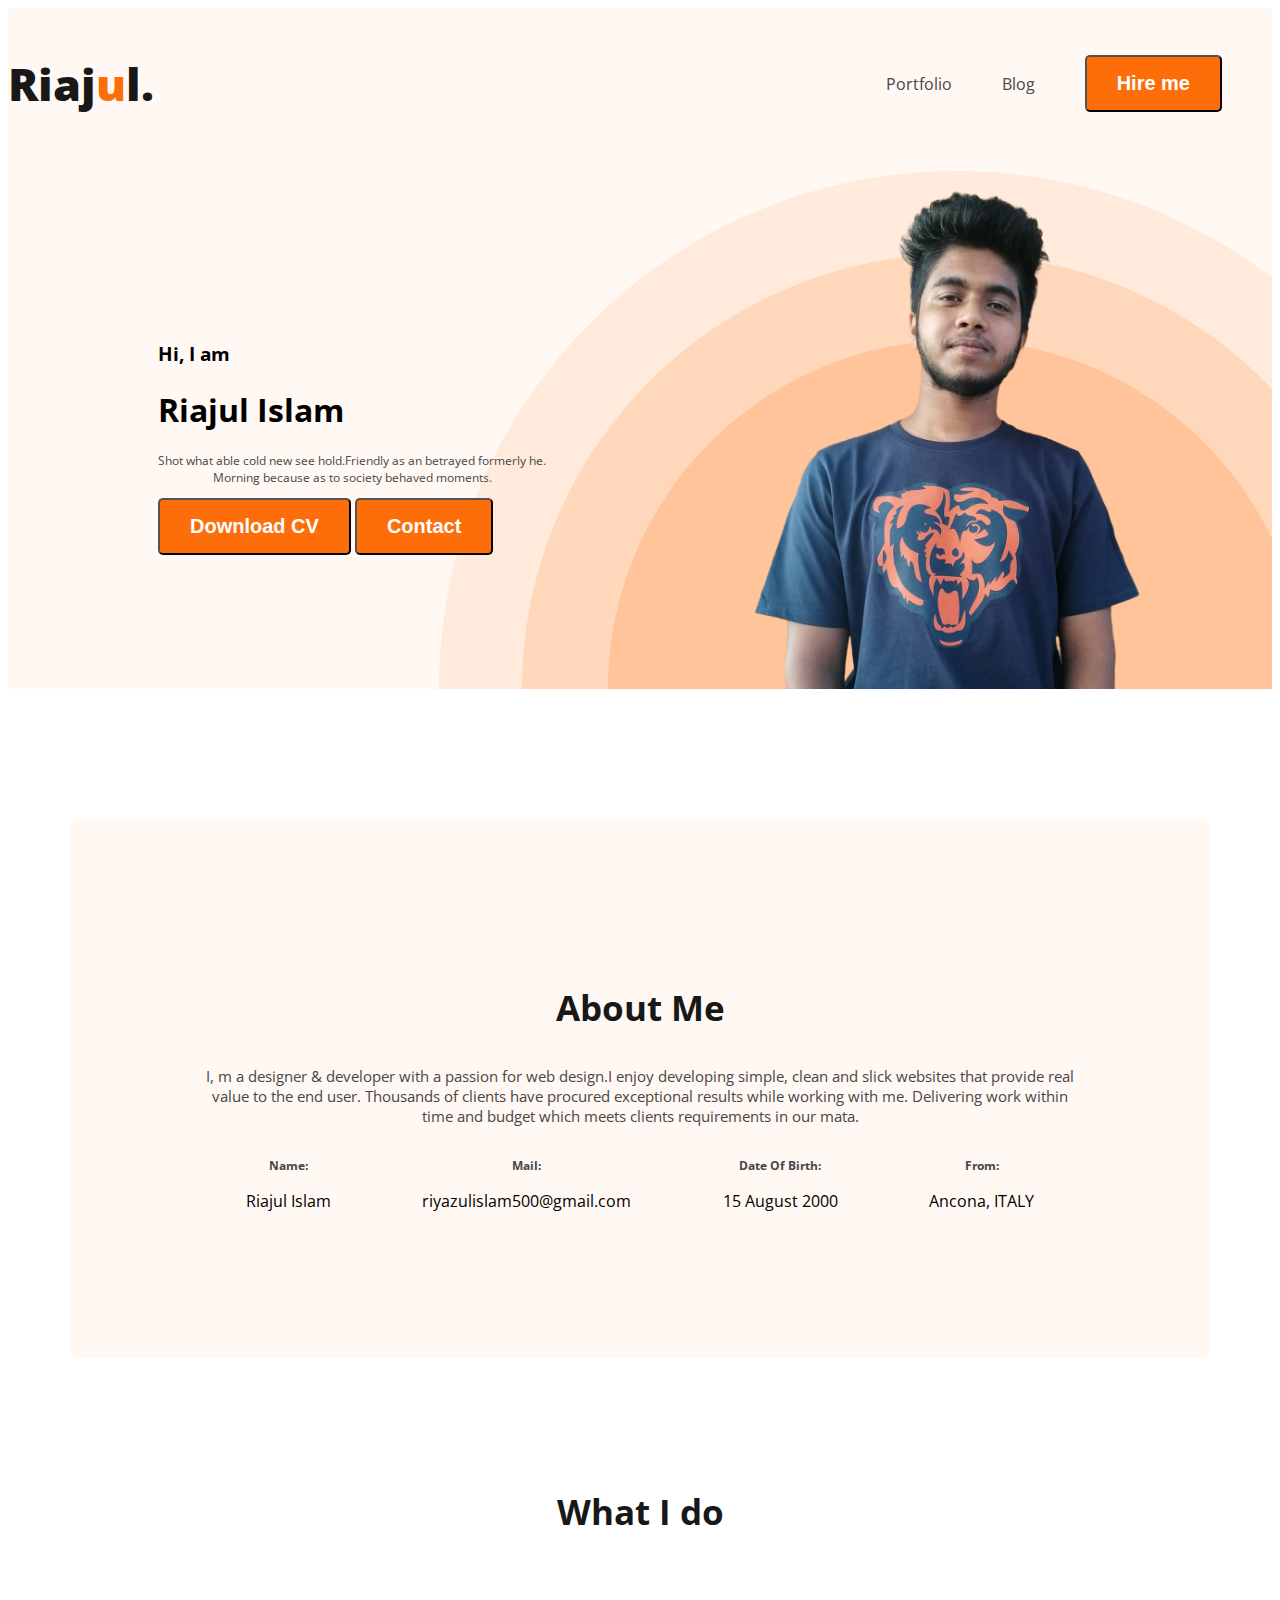
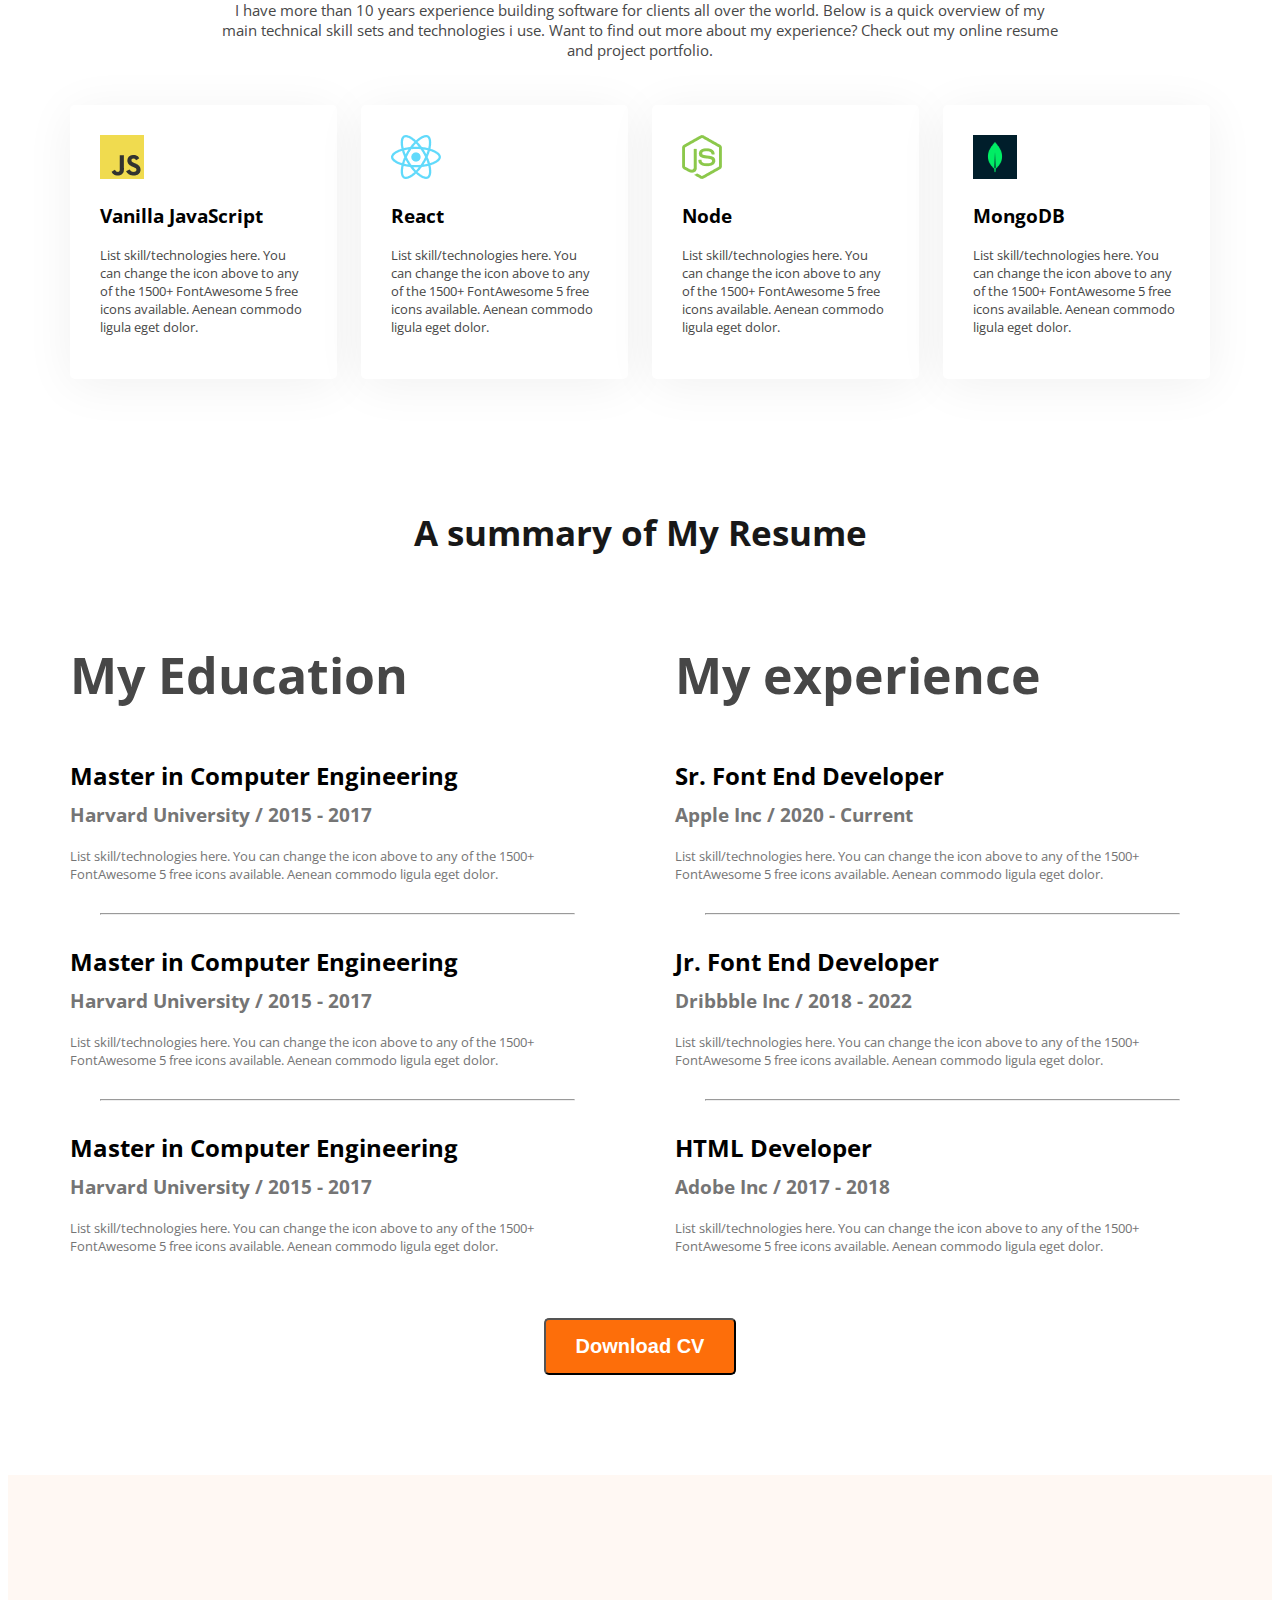
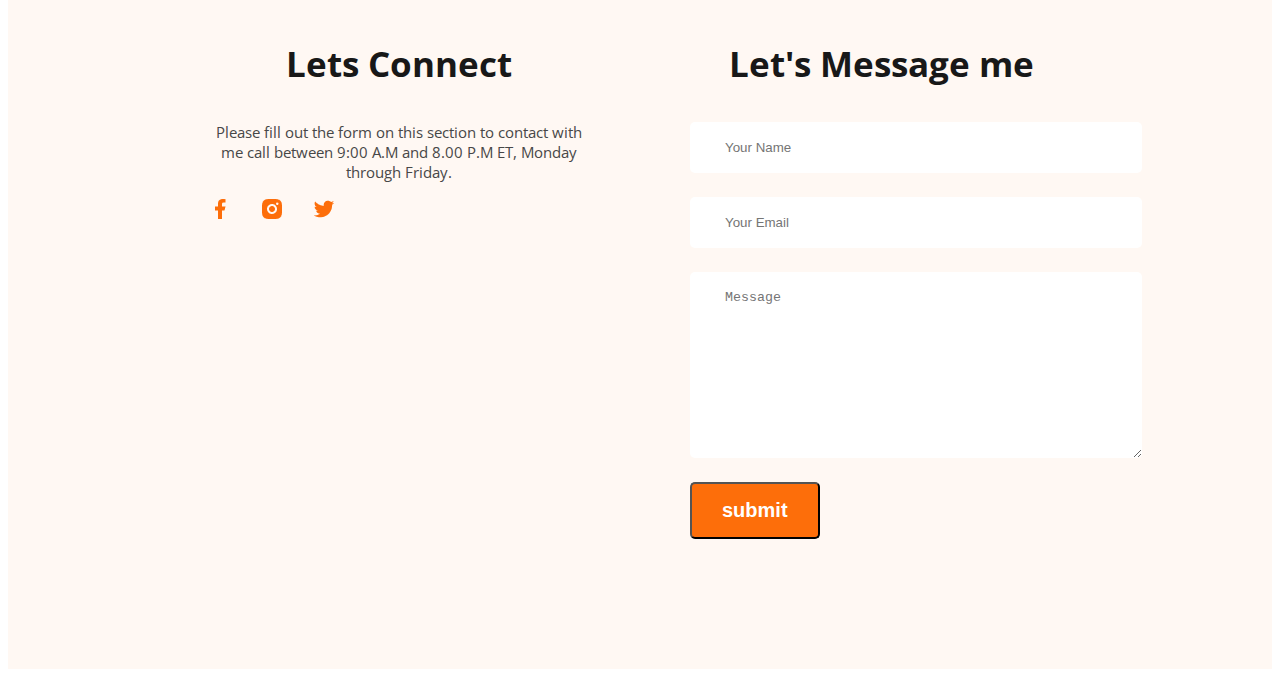
<file: index.html>
<!DOCTYPE html>
<html lang="en">
<head>
    <meta charset="UtTF"--8>
    <meta http-equiv="X-UA-Compatible" content="IE=edge">
    <meta name="viewport" content="width=device-width, initial-scale-1.0">
    <meta name="description" content="personal"/>
    <meta name="keywords" content="html, HTML"/>
    <meta name="author" content="Riajul islam">
    <title>web Developer Portfolio</title>
    <link rel="preconnect" href="https://fonts.googleapis.com">
<link rel="preconnect" href="https://fonts.gstatic.com" crossorigin>
<link rel="preconnect" href="https://fonts.googleapis.com">
<link rel="preconnect" href="https://fonts.gstatic.com" crossorigin>
<link href="https://fonts.googleapis.com/css2?family=Kanit:ital,wght@1,100&family=Open+Sans:wght@800&display=swap" rel="stylesheet">
    <link rel="stylesheet" href="style/portfolio.css">
</head>
<body>
    <header class="header">
        <nav>
            <h3 class="nav-title">Riaj<span class="text-primary">u</span>l.</h3>
            <ul>
                <li><a href="#">Portfolio</a></li>
                <li><a href="#">Blog</a></li>
                <li><button class="btn-primary">Hire me</button></li>
            </ul>
        </nav>
        <div class="banner">
            <div class="banner-content">
                <h3 class="banner-getting"> Hi, I am</h3>
                <h1 class="banner-title">Riajul Islam</h1>
                <p class="banner-description">Shot what able cold new see hold.Friendly as an betrayed formerly he.<br> Morning because as to society behaved moments.</p>
                <button class="btn-primary">Download CV</button>
                <button class="btn-primary">Contact</button>
            </div>
            <img class="profile-picture" src="hunter.png" alt="image is not found" title="Riajul">
            </div>
            </header>

             <main>
                <section class="about">
                    <h3 class="section-title">About Me</h3>
                    <p class="section-description">I, m a designer & developer with a passion for web design.I enjoy developing simple, clean and slick websites that provide real value to the end user. Thousands of clients have procured exceptional results while working with me. Delivering work within time and budget which meets clients requirements in our mata.</p>
                    <div class="about-info-container">
                        <div class="about-info">
                            <h4 class="info-title">Name:</h4>
                            <p class="info-description">Riajul Islam</p>
                        </div>
                        <div class="about-info">
                            <h4 class="info-title">Mail:</h4>
                            <p class="info-description">riyazulislam500@gmail.com</p>
                        </div>
                        <div class="about-info">
                            <h4 class="info-title">Date Of Birth:</h4>
                            <p class="info-description">15 August 2000</p>
                        </div>
                        <div class="about-info">
                            <h4 class="info-title">From:</h4>
                            <p class="info-description">Ancona, ITALY</p>
                        </div>
                    </div>
                </section>

                <section>
                    <h3 class="section-title">What I do</h3>
                    <p id="what-i-do" class="section-description">I have more than 10 years experience building software for clients all over the world. Below is a quick overview of my main technical skill sets and technologies i use. Want to find out more about my experience? Check out my online resume and project portfolio.</p>

                    <div class="skills-container">
                        <div class="skill">
                            <img src="images/icons/js.png" alt="">
                            <h3 class="skill-title">Vanilla JavaScript</h3>
                            <p class="skill-description">List skill/technologies here. You can change the icon above to any of the 1500+ FontAwesome 5 free icons available. Aenean commodo ligula eget dolor.</p>
                        </div>
                        <div class="skill">
                            <img src="images/icons/react.png" alt="">
                            <h3 class="skill-title">React</h3>
                            <p class="skill-description">List skill/technologies here. You can change the icon above to any of the 1500+ FontAwesome 5 free icons available. Aenean commodo ligula eget dolor.</p>
                        </div>
                        <div class="skill">
                            <img src="images/icons/nodejs.png" alt="">
                            <h3 class="skill-title">Node</h3>
                            <p class="skill-description">List skill/technologies here. You can change the icon above to any of the 1500+ FontAwesome 5 free icons available. Aenean commodo ligula eget dolor.</p>
                        </div>
                        <div class="skill">
                            <img src="images/icons/mongo.png" alt="">
                            <h3 class="skill-title">MongoDB</h3>
                            <p class="skill-description">List skill/technologies here. You can change the icon above to any of the 1500+ FontAwesome 5 free icons available. Aenean commodo ligula eget dolor.</p>
                        </div>
                </section>

                <section>
                    <h3 class="section-title">A summary of My Resume</h3>
                    <div class="resume-container">

                       <div class="resume-column">
                        <h3 class="resume-column-title">My Education</h3>

                        <div class="resume-item">
                        <h2 class="resume-item-title">Master in Computer Engineering</h2>
                        <h3 class="resume-item-institute">Harvard University / 2015 - 2017</h3>
                        <p class="resume-item-description">List skill/technologies here. You can change the icon above 
                            to any of the 1500+ FontAwesome 5 free icons available. Aenean commodo ligula eget dolor.</p>
                      </div>
                      <hr>
                      <div class="resume-item">
                        <h2 class="resume-item-title">Master in Computer Engineering</h2>
                        <h3 class="resume-item-institute">Harvard University / 2015 - 2017</h3>
                        <p class="resume-item-description">List skill/technologies here. You can change the icon above 
                            to any of the 1500+ FontAwesome 5 free icons available. Aenean commodo ligula eget dolor.</p>
                      </div>
                      <hr>
                      <div class="resume-item">
                        <h2  class="resume-item-title">Master in Computer Engineering</h2>
                        <h3 class="resume-item-institute">Harvard University / 2015 - 2017</h3>
                        <p class="resume-item-description">List skill/technologies here. You can change the icon above 
                            to any of the 1500+ FontAwesome 5 free icons available. Aenean commodo ligula eget dolor.</p>
                      </div>
                     </div>
                        
                       <div class="resume-column">
                        <h3 class="resume-column-title">My experience</h3>

                        <div class="resume-item">
                            <h2 class="resume-item-title">Sr. Font End Developer</h2>
                            <h3 class="resume-item-institute">Apple Inc / 2020 - Current</h3>
                            <p class="resume-item-description">List skill/technologies here. You can change the icon above 
                                to any of the 1500+ FontAwesome 5 free icons available. Aenean commodo ligula eget dolor.</p>
                          </div>
                           <hr>
                          <div class="resume-item">
                            <h2 class="resume-item-title">Jr. Font End Developer</h2>
                            <h3 class="resume-item-institute">Dribbble Inc / 2018 - 2022</h3>
                            <p class="resume-item-description">List skill/technologies here. You can change the icon above 
                                to any of the 1500+ FontAwesome 5 free icons available. Aenean commodo ligula eget dolor.</p>
                          </div>
                          <hr>
                          <div class="resume-item">
                            <h2 class="resume-item-title">HTML Developer</h2>
                            <h3 class="resume-item-institute">Adobe Inc / 2017 - 2018</h3>
                            <p class="resume-item-description">List skill/technologies here. You can change the icon above 
                                to any of the 1500+ FontAwesome 5 free icons available. Aenean commodo ligula eget dolor.</p>
                          </div>
                       </div> 
                    </div>

                    <div class="download-CV">
                        <button class="btn-primary">Download CV</button>
                    </div>
                </section>
         </main>

    <footer>
        <div class="footer-column">
            <h3 class="section-title">Lets Connect</h3>
            <p class="section-description">Please fill out the form on this section to contact with me call between 9:00 A.M and 8.00 P.M ET, Monday through Friday.</p>
            <div class="social-links">
                <a href=""><img src="images/icons/facebook.png" alt=""></a>
                <a href=""><img src="images/icons/insta.png" alt=""></a>
                <a href=""><img src="images/icons/twitter.png" alt=""></a>
            </div>
        </div>
        <div class="footer-column">
            <h3 class="section-title">Let's Message me</h3>
            <form class="contact" action="">
                <input type="text" placeholder="Your Name">
                <input type="email" name="" placeholder="Your Email" id="">
                <textarea name="" id="" cols="30" rows="10" placeholder="Message"></textarea>
                <input class="btn-primary" type="submit" value="submit">
            </form>
        </div>
    </footer>
    
</body>
</html>
</file>
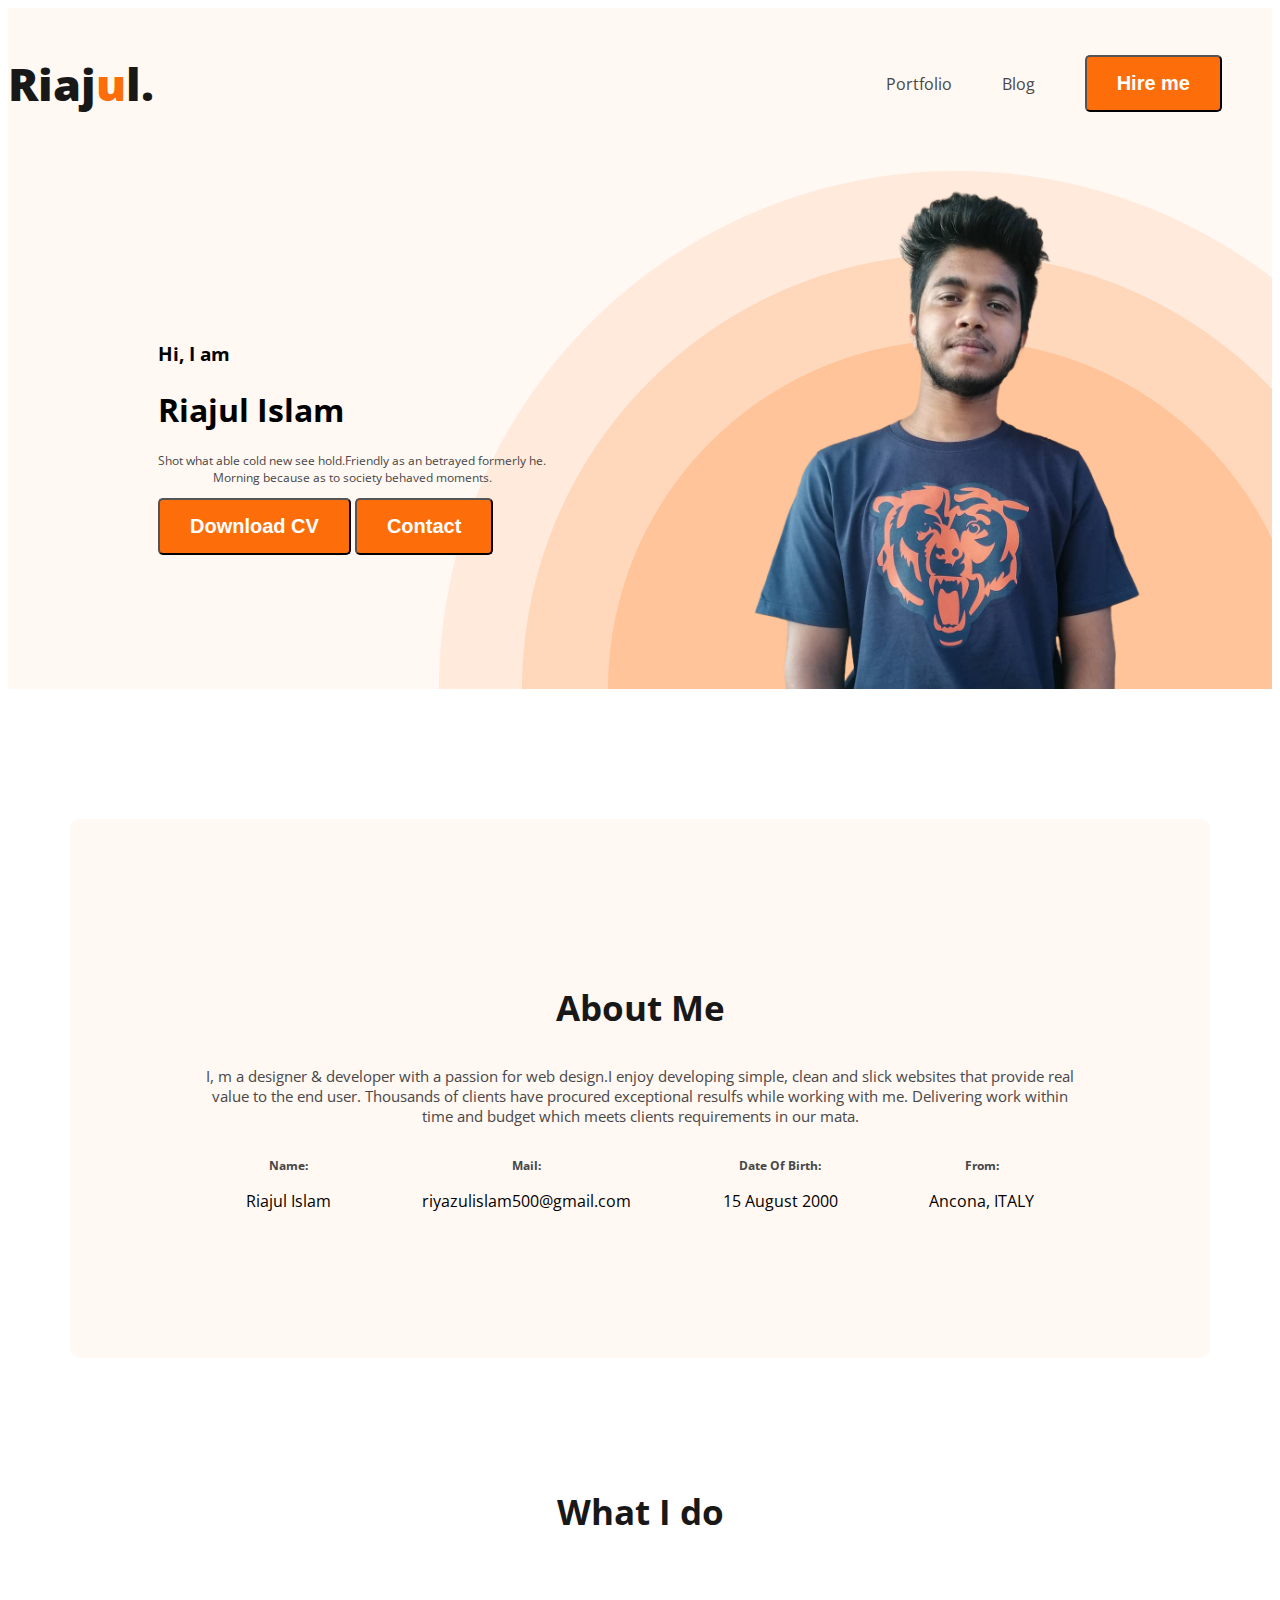
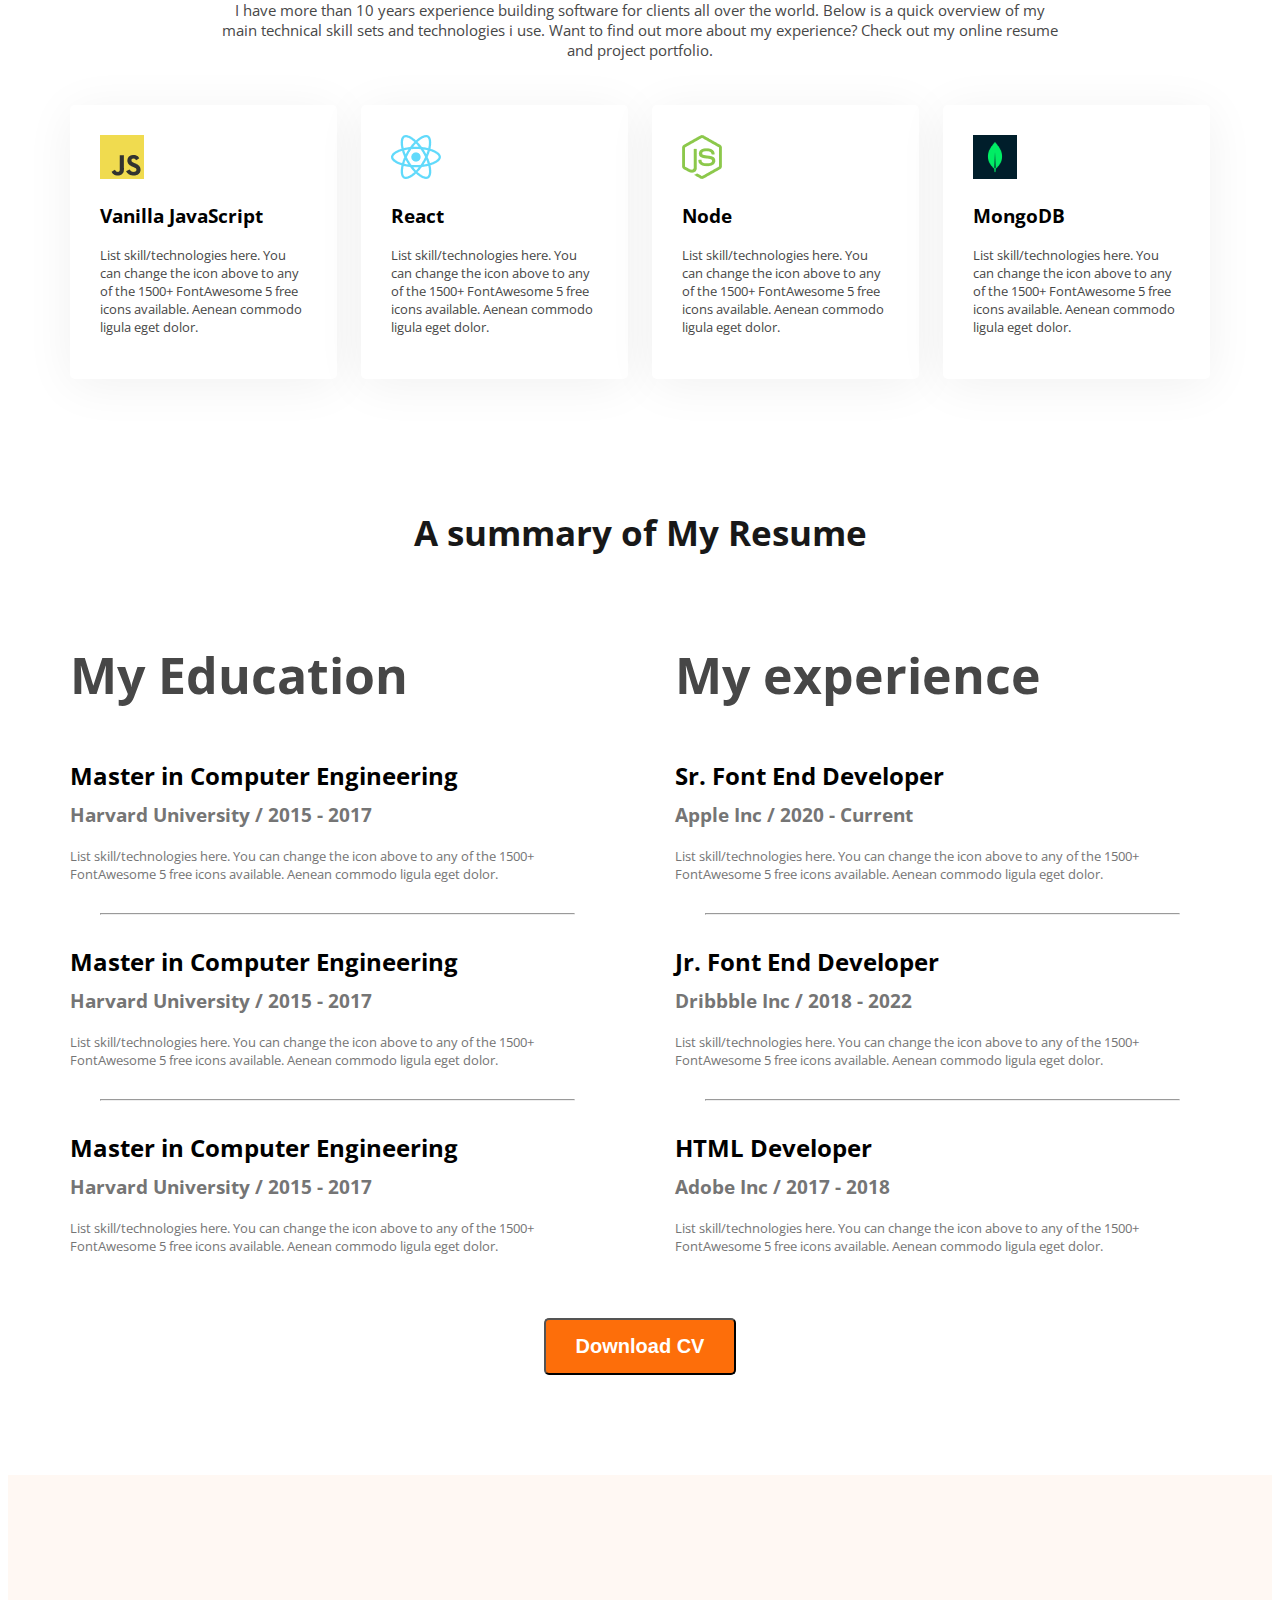
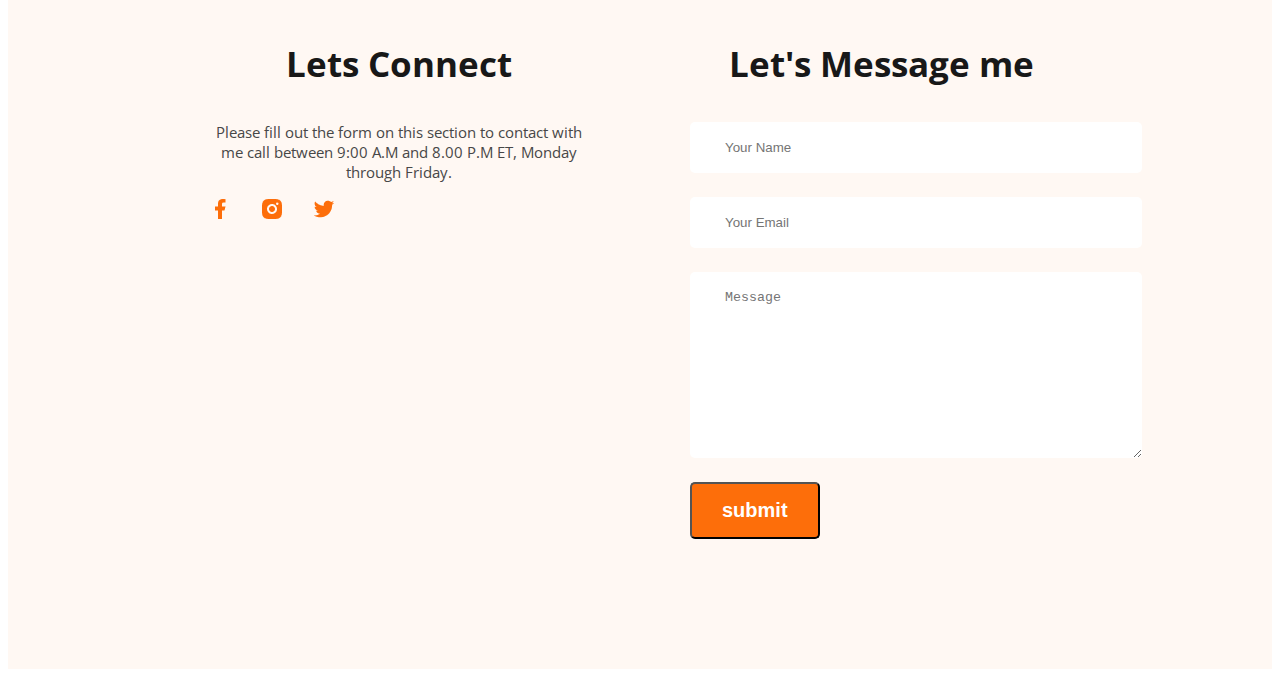
<file: html/index.html>
<!DOCTYPE html>
<html lang="en">
<head>
    <meta charset="UTF-8">
    <meta name="viewport" content="width=device-width, initial-scale=1.0">
    <title>web Developer Portfolio</title>
    <link rel="preconnect" href="https://fonts.googleapis.com">
<link rel="preconnect" href="https://fonts.gstatic.com" crossorigin>
<link rel="preconnect" href="https://fonts.googleapis.com">
<link rel="preconnect" href="https://fonts.gstatic.com" crossorigin>
<link href="https://fonts.googleapis.com/css2?family=Kanit:ital,wght@1,100&family=Open+Sans:wght@800&display=swap" rel="stylesheet">
    <link rel="stylesheet" href="style/portfolio.css">
</head>
<body>
    <header class="header">
        <nav>
            <h3 class="nav-title">Riaj<span class="text-primary">u</span>l.</h3>
            <ul>
                <li><a href="#">Portfolio</a></li>
                <li><a href="#">Blog</a></li>
                <li><button class="btn-primary">Hire me</button></li>
            </ul>
        </nav>
        <div class="banner">
            <div class="banner-content">
                <h3 class="banner-getting"> Hi, I am</h3>
                <h1 class="banner-title">Riajul Islam</h1>
                <p class="banner-description">Shot what able cold new see hold.Friendly as an betrayed formerly he.<br> Morning because as to society behaved moments.</p>
                <button class="btn-primary">Download CV</button>
                <button class="btn-primary">Contact</button>
            </div>
            <img class="profile-picture" src="hunter.png" alt="image is not found" title="Riajul">
            </div>
            </header>

             <main>
                <section class="about">
                    <h3 class="section-title">About Me</h3>
                    <p class="section-description">I, m a designer & developer with a passion for web design.I enjoy developing simple, clean and slick websites that provide real value to the end user. Thousands of clients have procured exceptional resulfs while working with me. Delivering work within time and budget which meets clients requirements in our mata.</p>
                    <div class="about-info-container">
                        <div class="about-info">
                            <h4 class="info-title">Name:</h4>
                            <p class="info-description">Riajul Islam</p>
                        </div>
                        <div class="about-info">
                            <h4 class="info-title">Mail:</h4>
                            <p class="info-description">riyazulislam500@gmail.com</p>
                        </div>
                        <div class="about-info">
                            <h4 class="info-title">Date Of Birth:</h4>
                            <p class="info-description">15 August 2000</p>
                        </div>
                        <div class="about-info">
                            <h4 class="info-title">From:</h4>
                            <p class="info-description">Ancona, ITALY</p>
                        </div>
                    </div>
                </section>

                <section>
                    <h3 class="section-title">What I do</h3>
                    <p id="what-i-do" class="section-description">I have more than 10 years experience building software for clients all over the world. Below is a quick overview of my main technical skill sets and technologies i use. Want to find out more about my experience? Check out my online resume and project portfolio.</p>

                    <div class="skills-container">
                        <div class="skill">
                            <img src="images/icons/js.png" alt="">
                            <h3 class="skill-title">Vanilla JavaScript</h3>
                            <p class="skill-description">List skill/technologies here. You can change the icon above to any of the 1500+ FontAwesome 5 free icons available. Aenean commodo ligula eget dolor.</p>
                        </div>
                        <div class="skill">
                            <img src="images/icons/react.png" alt="">
                            <h3 class="skill-title">React</h3>
                            <p class="skill-description">List skill/technologies here. You can change the icon above to any of the 1500+ FontAwesome 5 free icons available. Aenean commodo ligula eget dolor.</p>
                        </div>
                        <div class="skill">
                            <img src="images/icons/nodejs.png" alt="">
                            <h3 class="skill-title">Node</h3>
                            <p class="skill-description">List skill/technologies here. You can change the icon above to any of the 1500+ FontAwesome 5 free icons available. Aenean commodo ligula eget dolor.</p>
                        </div>
                        <div class="skill">
                            <img src="images/icons/mongo.png" alt="">
                            <h3 class="skill-title">MongoDB</h3>
                            <p class="skill-description">List skill/technologies here. You can change the icon above to any of the 1500+ FontAwesome 5 free icons available. Aenean commodo ligula eget dolor.</p>
                        </div>
                </section>

                <section>
                    <h3 class="section-title">A summary of My Resume</h3>
                    <div class="resume-container">

                       <div class="resume-column">
                        <h3 class="resume-column-title">My Education</h3>

                        <div class="resume-item">
                        <h2 class="resume-item-title">Master in Computer Engineering</h2>
                        <h3 class="resume-item-institute">Harvard University / 2015 - 2017</h3>
                        <p class="resume-item-description">List skill/technologies here. You can change the icon above 
                            to any of the 1500+ FontAwesome 5 free icons available. Aenean commodo ligula eget dolor.</p>
                      </div>
                      <hr>
                      <div class="resume-item">
                        <h2 class="resume-item-title">Master in Computer Engineering</h2>
                        <h3 class="resume-item-institute">Harvard University / 2015 - 2017</h3>
                        <p class="resume-item-description">List skill/technologies here. You can change the icon above 
                            to any of the 1500+ FontAwesome 5 free icons available. Aenean commodo ligula eget dolor.</p>
                      </div>
                      <hr>
                      <div class="resume-item">
                        <h2  class="resume-item-title">Master in Computer Engineering</h2>
                        <h3 class="resume-item-institute">Harvard University / 2015 - 2017</h3>
                        <p class="resume-item-description">List skill/technologies here. You can change the icon above 
                            to any of the 1500+ FontAwesome 5 free icons available. Aenean commodo ligula eget dolor.</p>
                      </div>
                     </div>
                        
                       <div class="resume-column">
                        <h3 class="resume-column-title">My experience</h3>

                        <div class="resume-item">
                            <h2 class="resume-item-title">Sr. Font End Developer</h2>
                            <h3 class="resume-item-institute">Apple Inc / 2020 - Current</h3>
                            <p class="resume-item-description">List skill/technologies here. You can change the icon above 
                                to any of the 1500+ FontAwesome 5 free icons available. Aenean commodo ligula eget dolor.</p>
                          </div>
                           <hr>
                          <div class="resume-item">
                            <h2 class="resume-item-title">Jr. Font End Developer</h2>
                            <h3 class="resume-item-institute">Dribbble Inc / 2018 - 2022</h3>
                            <p class="resume-item-description">List skill/technologies here. You can change the icon above 
                                to any of the 1500+ FontAwesome 5 free icons available. Aenean commodo ligula eget dolor.</p>
                          </div>
                          <hr>
                          <div class="resume-item">
                            <h2 class="resume-item-title">HTML Developer</h2>
                            <h3 class="resume-item-institute">Adobe Inc / 2017 - 2018</h3>
                            <p class="resume-item-description">List skill/technologies here. You can change the icon above 
                                to any of the 1500+ FontAwesome 5 free icons available. Aenean commodo ligula eget dolor.</p>
                          </div>
                       </div> 
                    </div>

                    <div class="download-CV">
                        <button class="btn-primary">Download CV</button>
                    </div>
                </section>
         </main>

    <footer>
        <div class="footer-column">
            <h3 class="section-title">Lets Connect</h3>
            <p class="section-description">Please fill out the form on this section to contact with me call between 9:00 A.M and 8.00 P.M ET, Monday through Friday.</p>
            <div class="social-links">
                <a href=""><img src="images/icons/facebook.png" alt=""></a>
                <a href=""><img src="images/icons/insta.png" alt=""></a>
                <a href=""><img src="images/icons/twitter.png" alt=""></a>
            </div>
        </div>
        <div class="footer-column">
            <h3 class="section-title">Let's Message me</h3>
            <form class="contact" action="">
                <input type="text" placeholder="Your Name">
                <input type="email" name="" placeholder="Your Email" id="">
                <textarea name="" id="" cols="30" rows="10" placeholder="Message"></textarea>
                <input class="btn-primary" type="submit" value="submit">
            </form>
        </div>
    </footer>
    
</body>
</html>
</file>
<file: style/portfolio.css>
body {
    font-family: 'Kanit', sans-serif;
font-family: 'Open Sans', sans-serif;
}

.text-primary {
    color: #FD6E0A;
}

.btn-primary {
    border-radius: 5px;
    background: #FD6E0A;
    color: white;
    font-size: 20px;
    font-weight: 700;
    padding: 15px 30px;

 }

nav {
    display: flex;
    justify-content: space-between;
    align-items: center;
    margin: o 200px;
}

.nav-title {
    color: #181818;
    font-family: Open Sans;
    font-size: 45px;
    font-style: normal;
    font-weight: 800;
    line-height: normal;
}

nav > ul {
    display: flex;
    align-items: center;
}

nav li {
    list-style: none;
    margin-right: 50px;
}

 nav a {
    text-decoration: none;
    color:  #474747;
 }

 .header{
    background-color: #fff8f3;
    background-image: url('header_bg.png');
    background-repeat: no-repeat;
    background-position: bottom right;
 }

 .banner{
    padding: 30px 30px 0px 150px; 
    display: flex;
    align-items: center;
    justify-content: space-between;
 }

 .banner-description {
    color: #474747;
    text-align: center;
    font-size: 12px;

 }

 .banner .profile-picture {
    width: 500px;
    height: 500px;
 }

 .about{
    padding: 130px;
    border-radius: 10px;
    background: #fff8f3;
    margin: 130px 0px;
}

main{
    max-width: 1140px;
    margin: 0 auto;
}
main section {
    margin-top: 130px;
}
 
 .section-title{
    color:#181818;
    text-align: center;
    font-size: 35px;
    font-weight: 700;
 }

 .section-description{
    color: #474747;
    text-align: center;
    font-size: 15px;
 }

 .about-info-container {
    display: flex;
    justify-content: space-around;
 }

 .about-info {
    text-align: center;
 }

 .info-title {
    font-size: 12px;
    color:#474747;
    margin: 0 px;
 }

 #what-i-do{
    padding: 30px 150px;
 }

 .skills-container {
    display: flex;
    gap: 24px;
 }

 .skill{
    padding: 30px;
    border-radius: 5px;
    background: #FFF;
    box-shadow: 0px 6px 50px 0px rgba(0, 0, 0, 0.06);

 }

 .skill-description {
    color:#474747;
    font-size: small;
 }

.resume-column-title {
    color: #474747;
    font-size: 50px;
    font-weight: 700;
}

.resume-container {
    display: flex;
    gap: 70px;
}

.resume-item-title {
    margin-bottom: 10px;
}

.resume-item-institute {
    color:#757575;
    margin-bottom: 20px;
    margin-top: 0px;
}

.resume-item-description {
    color: #757575;
    font-size: small;
}

.resume-container hr {
    margin: 30px;
}

.download-CV {
    text-align: center;
    margin-top: 50px;
}

footer{
    display: flex;
    gap: 100px;
    background-color: #fff8f3;
    margin-top: 100px;
    padding: 130px 200px;
}

.footer-column {
    width: 50%;
}

.social-links a {
    margin-right: 24px;
}

.contact input[type="text"],input[type="email"], textarea {
    display: block;
    margin-bottom: 24px;
    padding   : 18px 35px;
    color: #757575;
    border-radius: 5px;
    background: var(--white-color,#FFF);
    border: 0px;
    width: 100%;
}

.hide {
    display: none;
}

@media screen and (max-width:576px) {
     body{
        width: 100%;
     }
      .header{
        background-image: none; 
      }
      nav,
      .banner,
      .skills-container , .resume-container, .about-info-container, footer{
       flex-direction: column;
      }
      .banner .profile-picture{
        width: 200%;
      }
      .banner,
      #what-i-do{
        padding: 20px;
      }
      footer, .about{
        padding: 10px;
      }
      .footer-column{
        width: 100%;
      }
.contact input[type="text"],input[type="email"], textarea{
    width: 80%;
}
.btn-primary{
    margin-bottom: 25px;
}

}
</file>
<file: html/style/portfolio.css>
body {
    font-family: 'Kanit', sans-serif;
font-family: 'Open Sans', sans-serif;
}

.text-primary {
    color: #FD6E0A;
}

.btn-primary {
    border-radius: 5px;
    background: #FD6E0A;
    color: white;
    font-size: 20px;
    font-weight: 700;
    padding: 15px 30px;

 }

nav {
    display: flex;
    justify-content: space-between;
    align-items: center;
    margin: o 200px;
}

.nav-title {
    color: #181818;
    font-family: Open Sans;
    font-size: 45px;
    font-style: normal;
    font-weight: 800;
    line-height: normal;
}

nav > ul {
    display: flex;
    align-items: center;
}

nav li {
    list-style: none;
    margin-right: 50px;
}

 nav a {
    text-decoration: none;
    color:  #474747;
 }

 .header{
    background-color: #fff8f3;
    background-image: url('header_bg.png');
    background-repeat: no-repeat;
    background-position: bottom right;
 }

 .banner{
    padding: 30px 30px 0px 150px; 
    display: flex;
    align-items: center;
    justify-content: space-between;
 }

 .banner-description {
    color: #474747;
    text-align: center;
    font-size: 12px;

 }

 .banner .profile-picture {
    width: 500px;
    height: 500px;
 }

 .about{
    padding: 130px;
    border-radius: 10px;
    background: #fff8f3;
    margin: 130px 0px;
}

main{
    max-width: 1140px;
    margin: 0 auto;
}
main section {
    margin-top: 130px;
}
 
 .section-title{
    color:#181818;
    text-align: center;
    font-size: 35px;
    font-weight: 700;
 }

 .section-description{
    color: #474747;
    text-align: center;
    font-size: 15px;
 }

 .about-info-container {
    display: flex;
    justify-content: space-around;
 }

 .about-info {
    text-align: center;
 }

 .info-title {
    font-size: 12px;
    color:#474747;
    margin: 0 px;
 }

 #what-i-do{
    padding: 30px 150px;
 }

 .skills-container {
    display: flex;
    gap: 24px;
 }

 .skill{
    padding: 30px;
    border-radius: 5px;
    background: #FFF;
    box-shadow: 0px 6px 50px 0px rgba(0, 0, 0, 0.06);

 }

 .skill-description {
    color:#474747;
    font-size: small;
 }

.resume-column-title {
    color: #474747;
    font-size: 50px;
    font-weight: 700;
}

.resume-container {
    display: flex;
    gap: 70px;
}

.resume-item-title {
    margin-bottom: 10px;
}

.resume-item-institute {
    color:#757575;
    margin-bottom: 20px;
    margin-top: 0px;
}

.resume-item-description {
    color: #757575;
    font-size: small;
}

.resume-container hr {
    margin: 30px;
}

.download-CV {
    text-align: center;
    margin-top: 50px;
}

footer{
    display: flex;
    gap: 100px;
    background-color: #fff8f3;
    margin-top: 100px;
    padding: 130px 200px;
}

.footer-column {
    width: 50%;
}

.social-links a {
    margin-right: 24px;
}

.contact input[type="text"],input[type="email"], textarea {
    display: block;
    margin-bottom: 24px;
    padding   : 18px 35px;
    color: #757575;
    border-radius: 5px;
    background: var(--white-color,#FFF);
    border: 0px;
    width: 100%;
}
</file>
